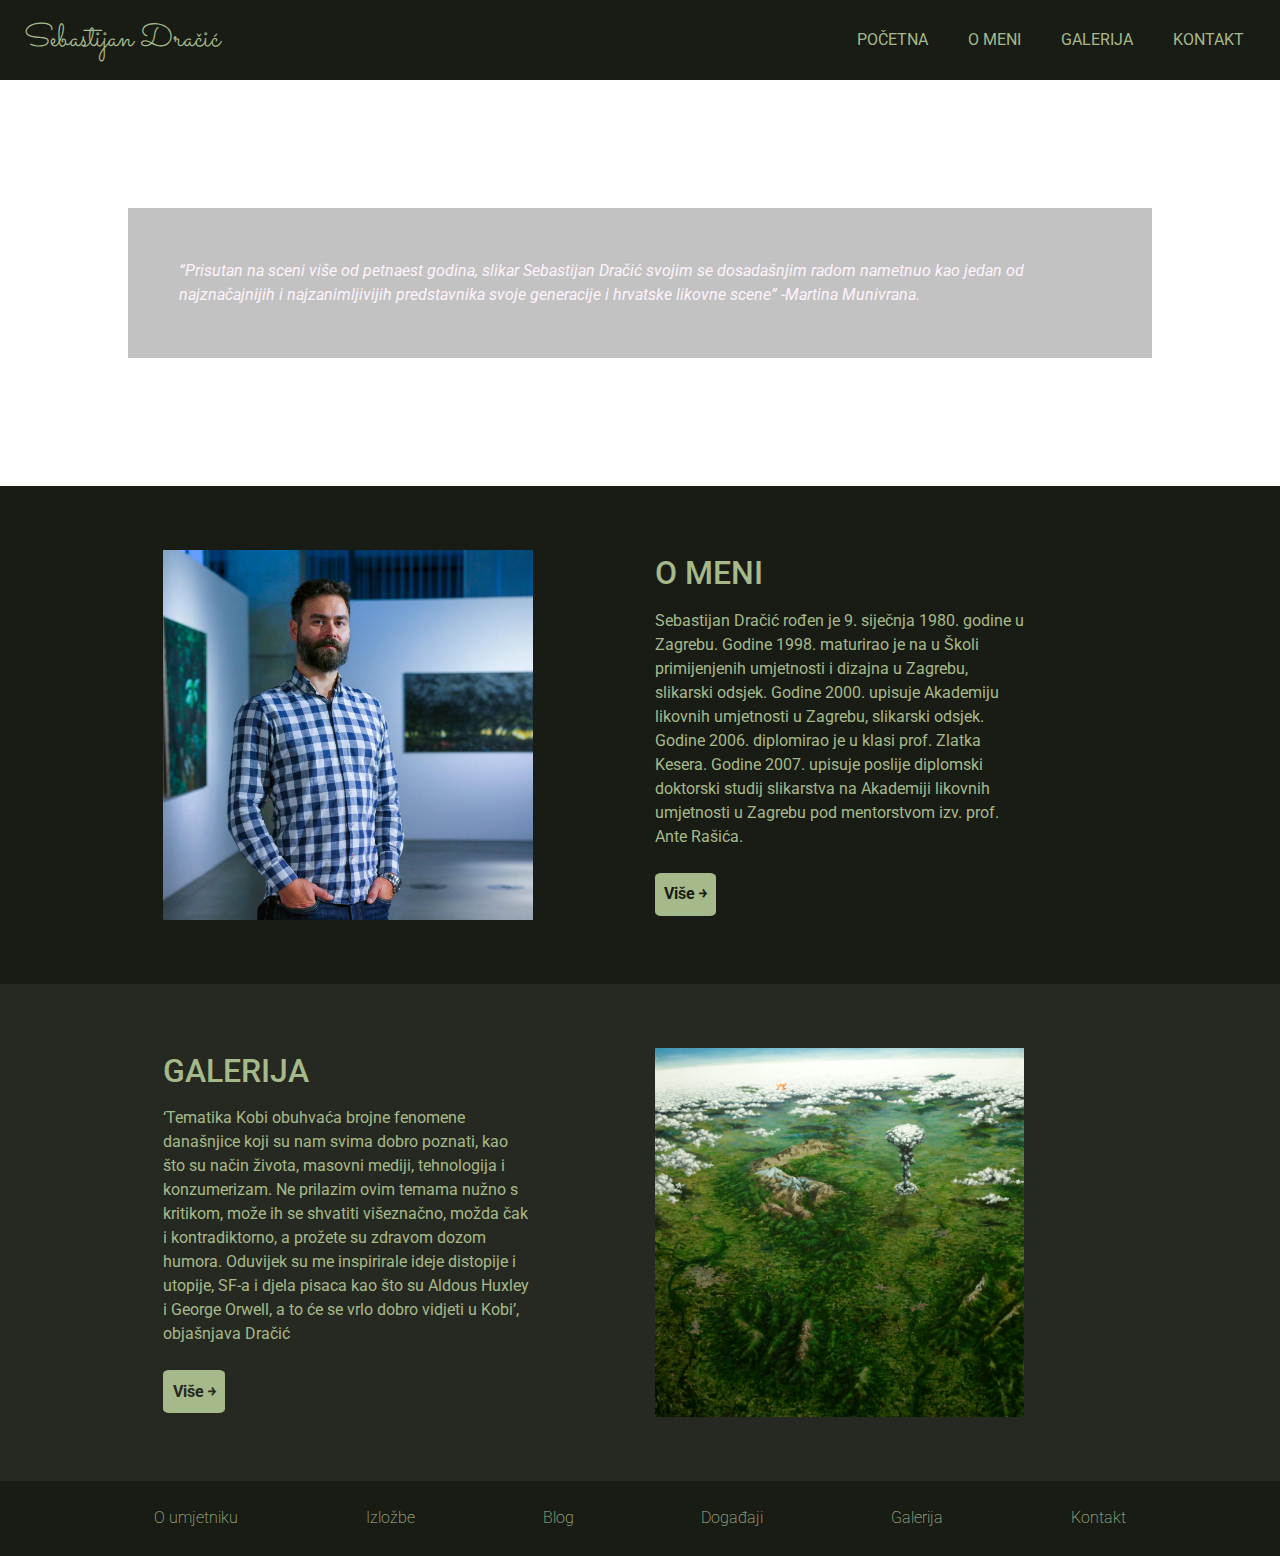
<file: index.html>
<!DOCTYPE html>
<head>
  <meta name="viewport" content="width=device-width, initial-scale=1.0">
    <link rel="stylesheet" href="https://stackpath.bootstrapcdn.com/bootstrap/4.3.1/css/bootstrap.min.css" integrity="sha384-ggOyR0iXCbMQv3Xipma34MD+dH/1fQ784/j6cY/iJTQUOhcWr7x9JvoRxT2MZw1T" crossorigin="anonymous">
    <link rel="stylesheet" href="style/index.css" type="text/css">
    <link rel="preconnect" href="https://fonts.googleapis.com">
    <link rel="preconnect" href="https://fonts.gstatic.com" crossorigin>
    <link href="https://fonts.googleapis.com/css2?family=Roboto:ital,wght@0,100;0,300;1,300&family=Sacramento&display=swap" rel="stylesheet">
</head>


</head>
<body>
<nav class="navbar">
  <div class="brand-title">Sebastijan Dračić</div>
  <a href="#" class="toggle-button">
    <span class="bar"></span>
    <span class="bar"></span>
    <span class="bar"></span>
  </a>
  <div class="navbar-links">
    <ul>
      <li><a href="index.html">početna</a></li>
      <li><a href="#">o meni</a></li>
      <li><a href="gallery.html">galerija</a></li>
      <li><a href="kontakt.html">kontakt</a></li>
    </ul>
  </div>
</nav>


<div class="header">
    <div class="row gx-5 justify-content-evenly">
      <div class="col-12" >
        <p>“Prisutan na sceni više od petnaest godina, slikar Sebastijan Dračić svojim se dosadašnjim radom nametnuo kao jedan od najznačajnijih i najzanimljivijih predstavnika svoje generacije i hrvatske likovne scene”
            -Martina Munivrana.</p>
      </div> 
    </div>
  </div>

  <div class="container-fluid" id="about">
      <div class="container">
    <div class="row gx-5">
      <div class="col-lg-6 col-md-12 col-sm-12" id="ab">
        <img class="img-fluid" src="slike/k_12341363_640.jpg">
      </div>
      <div class="col-lg-6 col-sm-12" id="bio">
        
        <h2>O MENI</h2>
        <p>Sebastijan Dračić rođen je 9. siječnja 1980. godine u
             Zagrebu. Godine 1998. maturirao je na u Školi primijenjenih umjetnosti i dizajna u Zagrebu, slikarski odsjek. Godine 2000. upisuje Akademiju likovnih umjetnosti u Zagrebu, slikarski odsjek. Godine 2006. diplomirao je u klasi prof. Zlatka Kesera. Godine 2007. upisuje poslije diplomski doktorski studij slikarstva na 
            Akademiji likovnih umjetnosti u Zagrebu pod mentorstvom izv. prof. Ante Rašića.</p>
            <button><a href="">Više ￫</a></button>
      </div>
    </div>
  </div>
</div>

<div class="container-fluid" id="gallery"> 
    <div class="container">
  <div class="row gx-5">
    <div class="col-lg-6 col-md-12 col-sm-12" id="gal">
      <h2>GALERIJA</h2>
      <p>‘Tematika Kobi obuhvaća brojne fenomene 
          današnjice koji su nam svima dobro poznati, kao što su način života, masovni mediji, tehnologija i konzumerizam. Ne prilazim ovim temama nužno s kritikom, može ih se shvatiti višeznačno, možda čak i kontradiktorno, a prožete su zdravom dozom humora. Oduvijek su me inspirirale ideje distopije i utopije, SF-a i djela pisaca kao što su Aldous Huxley i 
          George Orwell, a to će se vrlo dobro vidjeti u Kobi’, objašnjava Dračić</p>
          <button><a href="gallery.html">Više ￫</a></button>
    </div>
    <div class="col-lg-6 col-sm-12">
            <img class="img-fluid" src="slike/Doublespeak.jpg.png">

    </div>

  </div>
</div>
</div>

</main>

<footer>
    <a href="">O umjetniku</a>
    <a href="">Izložbe</a>
    <a href="">Blog</a>
    <a href="">Događaji</a>
    <a href="gallery.html">Galerija</a>
    <a href="kontakt.html">Kontakt</a>
</footer>

<script>
const toggleButton = document.getElementsByClassName('toggle-button')[0]
const navbarLinks = document.getElementsByClassName('navbar-links')[0]

toggleButton.addEventListener('click', () => {
  navbarLinks.classList.toggle('active')
})
</script>
</body>
</html>
</file>
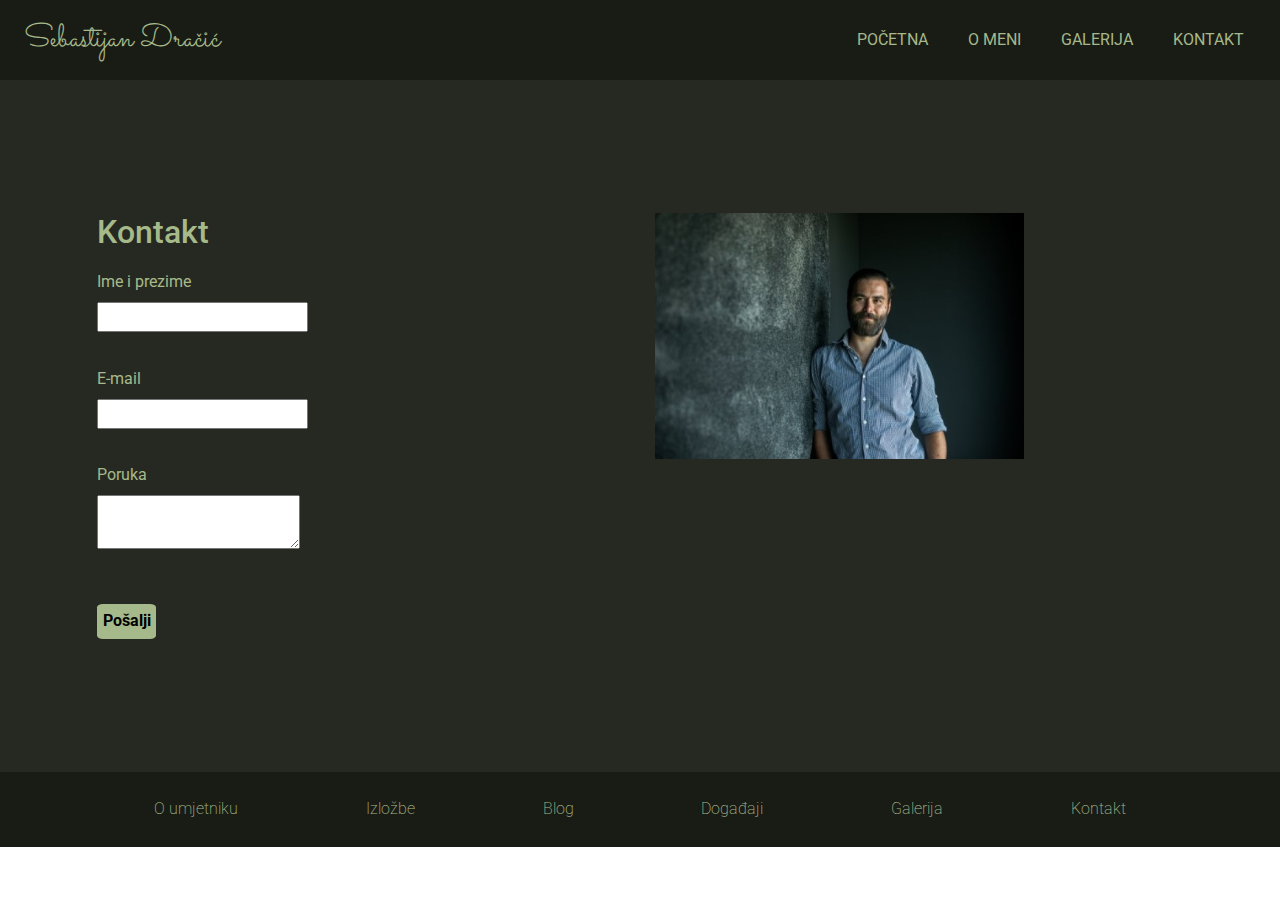
<file: kontakt.html>
<!DOCTYPE html>
<head>
  <meta name="viewport" content="width=device-width, initial-scale=1.0">
    <link rel="stylesheet" href="https://stackpath.bootstrapcdn.com/bootstrap/4.3.1/css/bootstrap.min.css" integrity="sha384-ggOyR0iXCbMQv3Xipma34MD+dH/1fQ784/j6cY/iJTQUOhcWr7x9JvoRxT2MZw1T" crossorigin="anonymous">
    <link rel="stylesheet" href="style/kontakt.css" type="text/css">
    <link rel="preconnect" href="https://fonts.googleapis.com">
    <link rel="preconnect" href="https://fonts.gstatic.com" crossorigin>
    <link href="https://fonts.googleapis.com/css2?family=Roboto:ital,wght@0,100;0,300;1,300&family=Sacramento&display=swap" rel="stylesheet">
</head>


</head>
<body>
<nav class="navbar">
  <div class="brand-title">Sebastijan Dračić</div>
  <a href="#" class="toggle-button">
    <span class="bar"></span>
    <span class="bar"></span>
    <span class="bar"></span>
  </a>
  <div class="navbar-links">
    <ul>
      <li><a href="index.html">početna</a></li>
      <li><a href="#">o meni</a></li>
      <li><a href="gallery.html">galerija</a></li>
      <li><a href="kontakt.html">kontakt</a></li>
    </ul>
  </div>
</nav>

<div class="container-fluid">
    <div class="row">
    <div class="col-lg-6">
        <h2>Kontakt</h2>
        <form>
            <label>Ime i prezime</label><br>
            <input type="text" id="name" ><br>
            <span id="namemsg" class="display-block"></span>	<br>
            <label>E-mail</label><br>
            <input type="text" id="mail" ><br>
            <span id="mailmsg" class="display-block"></span>	<br>
            <label>Poruka</label><br>
            <textarea id="poruka" ></textarea><br> 
            <span id="txtmsg" class="display-block"></span>	<br><br>
            <button type="submit" onClick="return empty()">Pošalji</button>
        </form>
    </div>
    <div class="col-lg-6">


  <picture>
    <source media="(min-width: 992px)" srcset="slike/1516334.jpeg">
    <source media="(min-width: 768px)" srcset="slike/1516334md.jpg">
    <img src="slike/1516334sm.jpg"> 
  </picture>
    </div>
    </div>
</div>
    
    
    <footer>
        <a href="">O umjetniku</a>
        <a href="">Izložbe</a>
        <a href="">Blog</a>
        <a href="">Događaji</a>
        <a href="">Galerija</a>
        <a href="">Kontakt</a>
    </footer>
    
    <script>
    const toggleButton = document.getElementsByClassName('toggle-button')[0]
    const navbarLinks = document.getElementsByClassName('navbar-links')[0]
    
    toggleButton.addEventListener('click', () => {
      navbarLinks.classList.toggle('active')
    })

    function empty()   
{
	var name=document.getElementById("name").value;  
  var email=document.getElementById("mail").value;  
  var text=document.getElementById("poruka").value;  
  let regex = new RegExp('[a-z0-9]+@[a-z]+\.[a-z]{2,3}');
	if(name == "" || email=="" || text=="")     
	{
    if(name==""){
		document.getElementById('namemsg').innerHTML = "Upišite ime";
		document.getElementById('name').style.border = "1px solid #FF0000";	
    document.getElementById('namemsg').style.color = "#FF0000";	
	}

  if(email == "")     
	{
		document.getElementById('mailmsg').innerHTML = "Upišite e-mail";
		document.getElementById('mail').style.border = "1px solid #FF0000";	
    document.getElementById('mailmsg').style.color = "#FF0000";	
	}
  if(text == "")     
	{
		document.getElementById('txtmsg').innerHTML = "Upišite poruku";
		document.getElementById('poruka').style.border = "1px solid #FF0000";	
    document.getElementById('txtmsg').style.color = "#FF0000";	

	
	}
	return false;}

  if(!regex.test(email)){
    document.getElementById('mailmsg').innerHTML = "Neispravna e-mail adresa";
		document.getElementById('mail').style.border = "1px solid #FF0000";	
    document.getElementById('mailmsg').style.color = "#FF0000";	
    return false;
  }




  if(name!="" && text!="" && email!=""){
    document.getElementById('poruka').style.borderColor = "";
    document.getElementById('poruka').value = "";
		document.getElementById('txtmsg').innerHTML = "";
    document.getElementById('mail').style.borderColor = "";
		document.getElementById('mailmsg').innerHTML = "";
    document.getElementById('name').style.borderColor = "";
		document.getElementById('namemsg').innerHTML = "";
    return true;
  }

 


  
}
    </script>
    </body>
    </html>
</file>
<file: style/index.css>
body{
    margin:0 auto;
    font-family: 'Roboto', sans-serif;
}

.header{
     background-image: url("http://www.zencontemporaryartgallery.com/wp-content/gallery/sebastijandracic/Sebastijan-Drac%CC%8Cic%CC%81-_The-universe-is-indifferent_-200x150-cm-ulje-na-platnu_oil-on-canvas-2017.-1.jpg") ;
     background-repeat: no-repeat;
    padding:10%;
    }

    .header p{
        margin: 0 auto;
       
        background: rgba(54, 54, 54, 0.3);
        padding:5%;
        color:#fff2fc;
        font-style: italic;
    }

    #about{
        background-color: #191C15;
        color:#A6B98A;
        padding: 5% 2% 5% 2%;
    }
    
    #bio button,#gallery button{
        background-color: #A6B98A;
        color:none;
         font-weight: bold;
         border:none;
         padding:2%;
         border-radius: 10%;
    }

    #bio a{
        color:#191C15;
    }

    #gallery a{
        color:#262921;
    }

    img{
        width: 80%;
    }
   

    #about p,#gal p{
        width:80%;
    }

    

    #gallery{
        background-color: #262921;
        color:#A6B98A;
        padding: 5% 2% 5% 2%;
    }

    footer{
        background-color:#191C15 ;
        color:#A6B98A;
        text-align: center;
        padding: 2%;
        display: flex;
        flex-direction: row;
        justify-content: space-evenly;
    }

    footer a{
        color:#A6B98A;
        font-weight: 200;
    }

    footer a:hover{
        color:#A6B98A;
        font-style:italic;
        text-decoration: none;
        font-weight: 200;
    }

nav div:nth-child(1){
    display: flex;
    justify-content: space-evenly;

}

    @media (min-width: 992px) {
        .container{
            max-width:fit-content;
            width:80%;
        }

        header p{
            width: 50%;
        }

        li.nav-list-item {
            flex: 0 0 auto;
            margin-bottom: 0;
            width: auto;
        }
        li.nav-list-item:not(:first-of-type) {
            padding-left: 3rem;
        }

        li.nav-list-item:first-of-type {
            margin-top: 0;
        }

        #about div:nth-child(2){
            display: flex;
            flex-direction: column;
            align-items: flex-start;
            justify-content: space-around;
        }
    
        #gal{
            display: flex;
            flex-direction: column;
            align-items: flex-start;
            justify-content: space-around;
        }

    
    }

    @media (max-width: 991px){
        #about div:nth-child(2){
            display: flex;
          flex-direction: column;
          justify-content: space-around;
          align-items: center;
        }

        header p{
            width: 70%;
        }
        #about div:nth-child(1){
            display: flex;
          flex-direction: column;
          justify-content: space-around;
          align-items: center;
          margin-top:7%;
          margin-bottom: 7%;
        }
    
        #gal{
            display: flex;
            flex-direction: column;
            align-items: center;
            justify-content: space-around;
            margin-bottom:7%;
            margin-top:7%;
        }

        #gallery div:nth-child(2){
            display: flex;
            flex-direction: column;
            align-items: center;
            justify-content: space-around;
            margin-bottom:7%;
        }

        .container{
            max-width:fit-content;
        
        }
    }


    .navbar {
        display: flex;
        position: relative;
        justify-content: space-between;
        align-items: center;
        background-color: #191C15;
        color: #A6B98A;
    }
    
    .brand-title {
        font-size: 2rem;
        margin: .5rem;
        font-family: 'Sacramento', cursive;
    }
    
    .navbar-links {
        height: 100%;
    }
    
    .navbar-links ul {
        display: flex;
        margin: 0;
        padding: 0;
    }
    
    .navbar-links li {
        list-style: none;
    }
    
    .navbar-links li a {
        display: block;
        text-decoration: none;
        color: #A6B98A;
        padding: 1rem;
        text-transform: uppercase;
        display: inline-block;
  padding: 15px 20px;
  position: relative;
    }

    .navbar-links a:before {    
        content: "";
        position: absolute;
        width: 100%;
        height: 2px;
        bottom: 0;
        left: 0;
        background: #A6B98A;
        visibility: hidden;
        border-radius: 5px;
        transform: scaleX(0);
        transition: .25s linear;
      }

      .navbar-links a:hover:before,
      .navbar-links a:focus:before {
  visibility: visible;
  transform: scaleX(1);
}
    
    
    .navbar-links a:hover{
        color:#A6B98A;
        width: 100%; 
        left: 0; 
    }
    
    .toggle-button {
        position: absolute;
        top: 1.5rem;
        right: 1rem;
        display: none;
        flex-direction: column;
        justify-content: space-between;
        width: 30px;
        height: 21px;
    }
    
    .toggle-button .bar {
        height: 3px;
        width: 100%;
        background-color: #A6B98A;
        border-radius: 10px;
    }
    
    @media (max-width: 768px) {
        .navbar {
            flex-direction: column;
            align-items: flex-start;
        }

        header p{
            width: 70%;
        }
    
        .toggle-button {
            display: flex;
        }
    
        .navbar-links {
            display: none;
            width: 100%;
        }
    
        .navbar-links ul {
            width: 100%;
            flex-direction: column;
        }
    
        .navbar-links ul li {
            text-align: center;
            
        }
    
        .navbar-links ul li a {
            padding: .7rem 1rem;
            
        }
    
        .navbar-links.active {
            display: flex;
        }
    }
</file>
<file: style/kontakt.css>
body{
    margin:0 auto;
    font-family: 'Roboto', sans-serif;
}

    .container-fluid{
        background-color: #262921;
        display: flex;
        justify-content: flex-start;
        align-items:flex-start;
        flex-direction: column;
    }



   


    p{
        color:white;
    margin-top:5%;}

   .container-fluid a{
       color:white;
       transition: 0.3s;
       font-weight: bold;
   }

   .container-fluid a:hover{
       color:#A6B98A;
       text-decoration: none;
   }

   #cent{
       display: flex;
       flex-direction: column;
       justify-content: center;
       align-items: center;
       width: 100%;
   }

    
  button{
    background-color: #A6B98A;
    color:none;
     font-weight: bold;
     border:none;
     padding:1%;
     border-radius: 10%;
}

.row{
    width: 99%;
    margin:0 auto;
    padding:5% 0% 5% 0%;
}



   

    footer{
        background-color:#191C15 ;
        color:#A6B98A;
        text-align: center;
        padding: 2%;
        display: flex;
        flex-direction: row;
        justify-content: space-evenly;
    }

    footer a{
        color:#A6B98A;
        font-weight: 200;
    }

    footer a:hover{
        color:#A6B98A;
        text-decoration: underline;
        font-weight: 200;
    }

nav div:nth-child(1){
    display: flex;
    justify-content: space-evenly;

}

    @media (min-width: 992px) {
        .container{
            max-width:fit-content;
            width:80%;
        }

        .container-fluid a{
            padding-left: 10%;
        }

       

        .container-fluid{
          
            padding:6%;
        }

        img{
            width:70%;
        }

        li.nav-list-item {
            flex: 0 0 auto;
            margin-bottom: 0;
            width: auto;
        }
        li.nav-list-item:not(:first-of-type) {
            padding-left: 3rem;
        }

        li.nav-list-item:first-of-type {
            margin-top: 0;
        }

        

    
    }

    @media (max-width: 991px){
        img{
            width:70%;
        }

        form{
            margin-bottom:10%;
        }

        .container-fluid{
          
            padding:5%;
        }

        
    }


    .navbar {
        display: flex;
        position: relative;
        justify-content: space-between;
        align-items: center;
        background-color: #191C15;
        color: #A6B98A;
    }
    
    .brand-title {
        font-size: 2rem;
        margin: .5rem;
        font-family: 'Sacramento', cursive;
    }
    
    .navbar-links {
        height: 100%;
    }
    
    .navbar-links ul {
        display: flex;
        margin: 0;
        padding: 0;
    }
    
    .navbar-links li {
        list-style: none;
    }
    
    .navbar-links li a {
        display: block;
        text-decoration: none;
        color: #A6B98A;
        padding: 1rem;
        text-transform: uppercase;
        display: inline-block;
  padding: 15px 20px;
  position: relative;
    }

    .navbar-links a:before {    
        content: "";
        position: absolute;
        width: 100%;
        height: 2px;
        bottom: 0;
        left: 0;
        background: #A6B98A;
        visibility: hidden;
        border-radius: 5px;
        transform: scaleX(0);
        transition: .25s linear;
      }

      .navbar-links a:hover:before,
      .navbar-links a:focus:before {
  visibility: visible;
  transform: scaleX(1);
}
    
    
    .navbar-links a:hover{
        color:#A6B98A;
        width: 100%; 
        left: 0; 
    }
    
    .toggle-button {
        position: absolute;
        top: 1.5rem;
        right: 1rem;
        display: none;
        flex-direction: column;
        justify-content: space-between;
        width: 30px;
        height: 21px;
    }
    
    .toggle-button .bar {
        height: 3px;
        width: 100%;
        background-color: #A6B98A;
        border-radius: 10px;
    }

    h2{
        color:#A6B98A;
    }

    label{
        color:#A6B98A;
        padding-top:2%;
    }
    
    @media (max-width: 768px) {
        .navbar {
            flex-direction: column;
            align-items: flex-start;
        }

        form{
            margin-bottom:10%;
        }

        .container-fluid{
            
            padding:10% 0% 10% 0%;
        }

        img{
            width:100%;
        }
    
        .toggle-button {
            display: flex;
        }
    
        .navbar-links {
            display: none;
            width: 100%;
        }
    
        .navbar-links ul {
            width: 100%;
            flex-direction: column;
        }
    
        .navbar-links ul li {
            text-align: center;
            
        }
    
        .navbar-links ul li a {
            padding: .7rem 1rem;
            
        }
    
        .navbar-links.active {
            display: flex;
        }
    }
</file>
